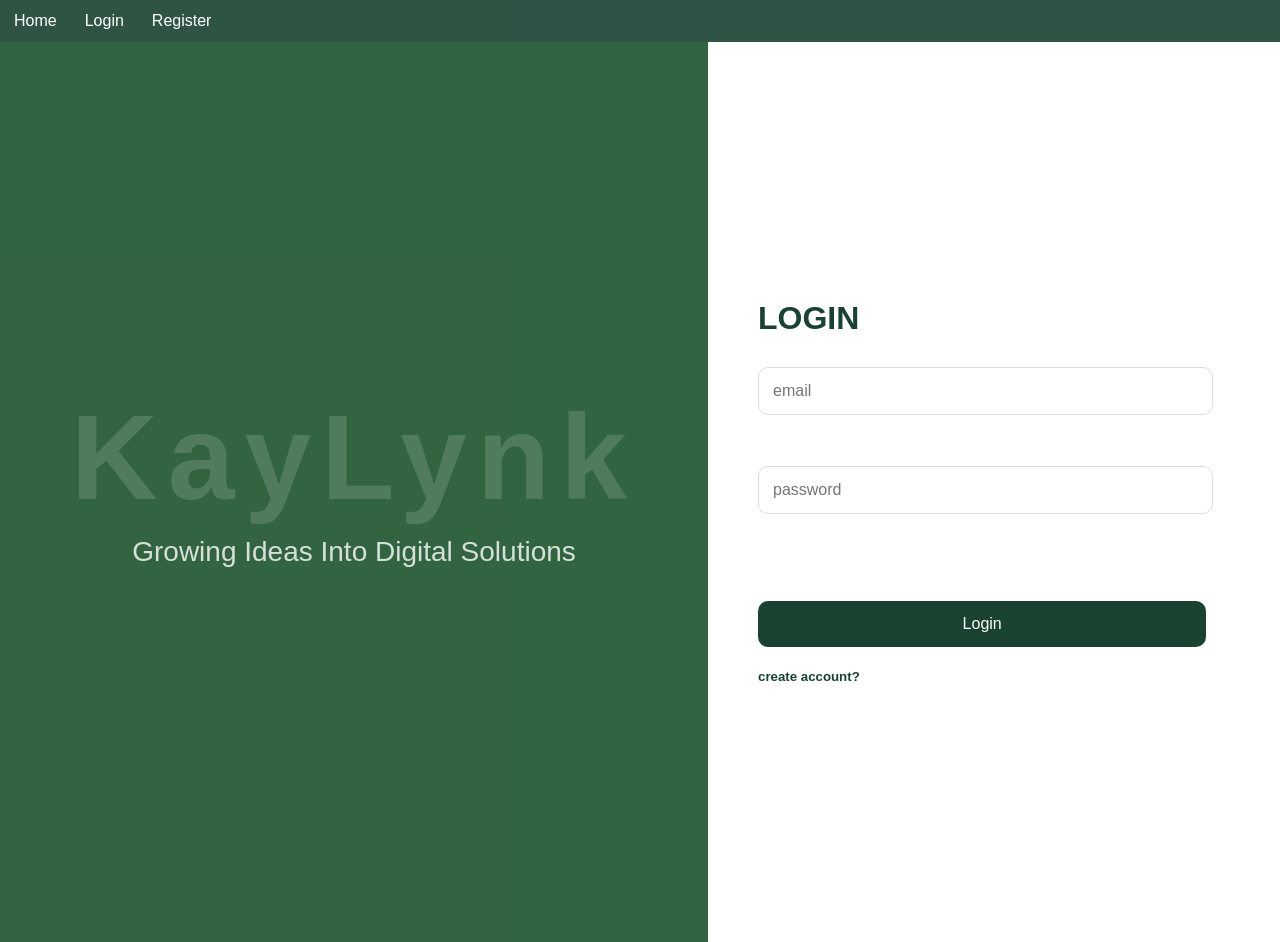
<file: kaylynk/assets/Login.html>
<!DOCTYPE html>
<html lang="en">
<head>
    <meta charset="UTF-8">
    <meta name="viewport" content="width=device-width, initial-scale=1.0">
    <title>Document</title>
    <link rel="stylesheet" href="css/styleLogin.css">

</head>
<body>
    <nav>
        <a href="index.html">Home</a>
        <a href="login.html">Login</a>
        <a href="register.html">Register</a>
    </nav>
      <div class="container">

    <div class="left-panel">
        <h1>KayLynk</h1>
        <p>Growing Ideas Into Digital Solutions</p>
    </div>
   
    <div id="login">
         <h1>LOGIN </h1>
    
        <input type="email" placeholder="email "id="userid"></input>

<br>
<br>
          
        <input type="password" placeholder="password" id="password">
<br>
<br>
<br>
<br>

        <input type="submit" value="Login" onclick="submit()">
       <a href="register.html"> <h5>create account?</h5></a>

    </div>
    
</body>

<script>

 function submit(){
             const pw= document.getElementById("password").value;
        const userid= document.getElementById("userid").value;

        const loginData={
 email:     userid,
    password: pw,
        };

        console.log(loginData);

        fetch('https://wallmagin-1.onrender.com/auth/login',{
            method:'post',
            headers:{
                'Content-Type':'application/json'
            },
            body: JSON.stringify(loginData)
        }).then(response=>response.json)
        .then(data=>{
            console.log(data);
        }).catch(err=>{
            console.error('Error:', err);
        })
                //to redirect to askai page after registration
		setTimeout(function(){
			window.location.href = "index.html";		
		}

		,2000);
        }  

</script>

</html>
</file>
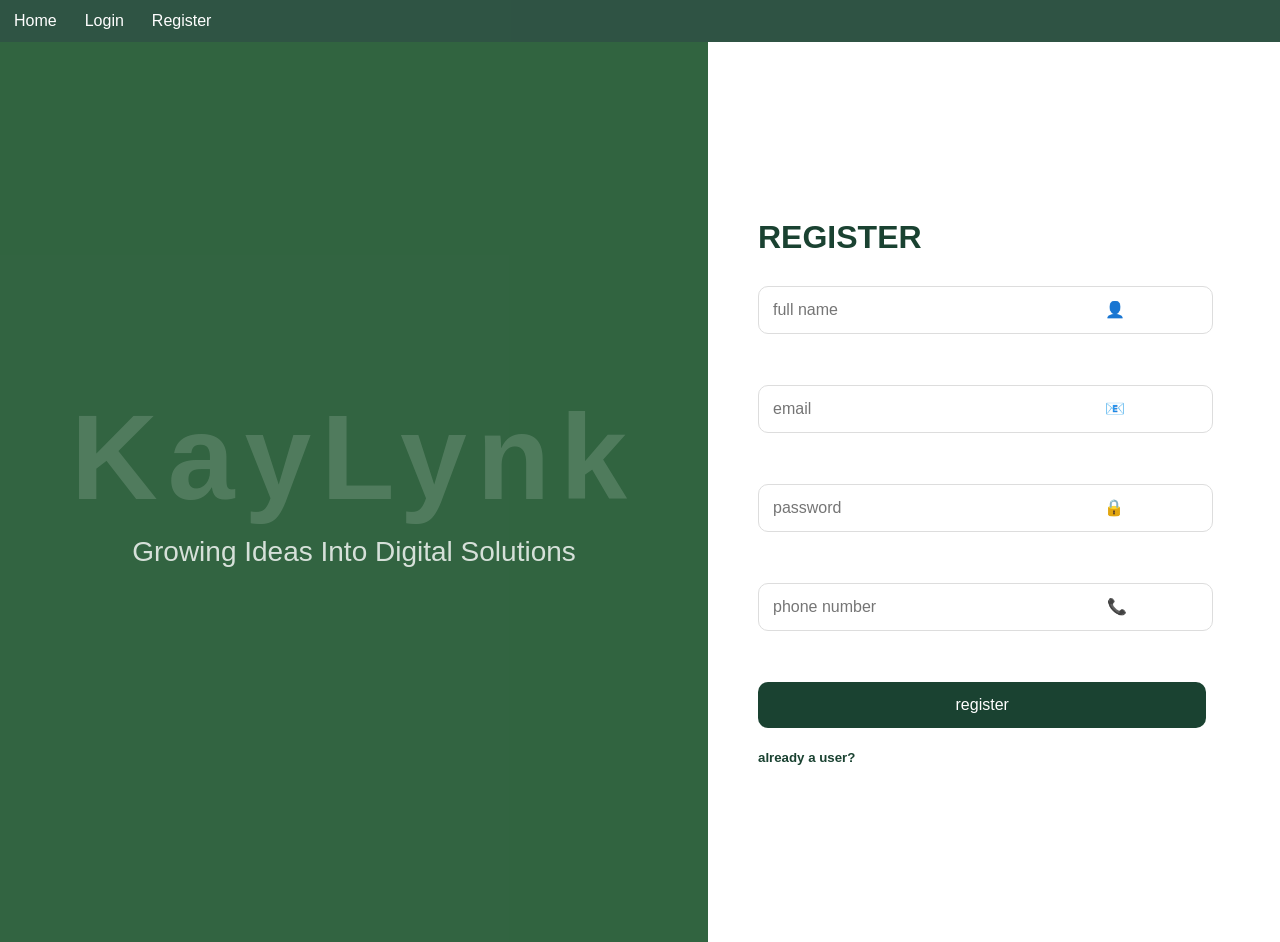
<file: kaylynk/assets/register.html>
<!DOCTYPE html>
<html lang="en">
<head>
   <title>Document</title>
   <link rel="stylesheet" href="css/styleRegister.css">
   
</head>
<body>
    <nav>
        <a href="index.html">Home</a>
        <a href="loginn.html">Login</a>
        <a href="registeration.html">Register</a>
    </nav>
       
 
   <div class="container">

    <div class="left-panel">
        <h1>KayLynk</h1>
        <p>Growing Ideas Into Digital Solutions</p>
    </div>


    <div id="login">
         <h1>REGISTER</h1>
<input type="text" id="name" placeholder="full name                                                            👤" ></input>
<br>
<br>
      
        <input type="email" placeholder="email                                                                  📧" id="email"></input>

<br>
<br>
       

                <input type="password" placeholder="password                                                           🔒" id="password"></input>
        <br>        
<br>
			<input type="text"id="pn" placeholder="phone number                                                    📞" ></input>

<br>
<br>

        <input type="submit" value="register" onclick="submit()">
        <a href="login.html"><h5>already a user?</h5></a>

    </div>
       
</div>
</body>

<script>

        
		
		function submit(){
			const name=document.getElementById('name').value;
		const email=document.getElementById('email').value;
		const password=document.getElementById('password').value;
		const pn=document.getElementById('pn').value;
			 
			const user={
				name: name,
    mobile: pn,
    email: email,
    password: password
			}
console.log(user);
			fetch('https://wallmagin-1.onrender.com/auth/register',{
				method:'POST',
				headers:{
					'Content-Type':'application/json'
				},
				body:JSON.stringify(user)
			}).then(response=>response.json)
        .then(data=>{
            console.log(data);
             alert("your form has been submitted");
        }).catch(err=>{
            console.error('Error:', err);
        })
		
	//to redirect to askai page after registration
		setTimeout(function(){
			window.location.href = "index.html";		
		}

		,2000);
	}
	
		

    </script>


</html>
</file>
<file: kaylynk/assets/css/styleLogin.css>
body{
    margin:0;
    font-family:Arial, sans-serif;
    background:#f5f8f4;
}
body{
    margin:0;
    padding:0;
    background-color:#f5f8f4;
    font-family:Arial, sans-serif;
}



nav{
    background-color:hsla(155, 43%, 18%, 0.9);
    overflow:hidden;
    position:sticky;
    top:0;
}

nav a{
    float:left;
    display:block;
    color:white;
    text-align:center;
    padding:12px 14px;
    text-decoration:none;
    font-family:Arial, sans-serif;
}

nav a:hover{
    background-color:#e3ffd7;
    color:hsl(155, 43%, 18%);
}

.container{
    display:flex;
    min-height:100vh;
}

/* LEFT SIDE */

.left-panel{
    width:60%;
    background: rgba(39,92,55,0.95);
        

    display:flex;
    flex-direction:column;
    justify-content:center;
    align-items:center;

    color:white;
}

.left-panel h1{
    font-size:120px;
    margin:0;

    opacity:0.15;
    letter-spacing:10px;
}

.left-panel p{
    font-size:28px;
    margin-top:10px;

    opacity:0.8;
}

/* RIGHT SIDE */

#login{
    width:40%;

    display:flex;
    flex-direction:column;
    justify-content:center;

    padding:50px;

    background:white;
}

#login h1{
    color:hsl(155,43%,18%);
    margin-bottom:30px;
}

#login input[type="text"],
#login input[type="email"],
#login input[type="password"]{

    width:90%;
    padding:14px;

    border:1px solid #ddd;
    border-radius:10px;

    margin-bottom:15px;

    font-size:16px;
}

#login input[type="submit"]{

    width:95%;
    padding:14px;

    background:hsl(155,43%,18%);
    color:white;

    border:none;
    border-radius:10px;

    cursor:pointer;

    font-size:16px;
}

#login input[type="submit"]:hover{
    background:#3abe02;
}

#login a{
    text-decoration:none;
}

#login h5{
    color:hsl(155,43%,18%);
}
</file>
<file: kaylynk/assets/css/styleRegister.css>
body{
    margin:0;
    font-family:Arial, sans-serif;
    background:#f5f8f4;
}
body{
    margin:0;
    padding:0;
    background-color:#f5f8f4;
    font-family:Arial, sans-serif;
}



nav{
    background-color:hsla(155, 43%, 18%, 0.9);
    overflow:hidden;
    position:sticky;
    top:0;
}

nav a{
    float:left;
    display:block;
    color:white;
    text-align:center;
    padding:12px 14px;
    text-decoration:none;
    font-family:Arial, sans-serif;
}

nav a:hover{
    background-color:#e3ffd7;
    color:hsl(155, 43%, 18%);
}

.container{
    display:flex;
    min-height:100vh;
}

/* LEFT SIDE */

.left-panel{
    width:60%;
    background: rgba(39,92,55,0.95);

    display:flex;
    flex-direction:column;
    justify-content:center;
    align-items:center;

    color:white;
}

.left-panel h1{
    font-size:120px;
    margin:0;

    opacity:0.15;
    letter-spacing:10px;
}

.left-panel p{
    font-size:28px;
    margin-top:10px;

    opacity:0.8;
}

/* RIGHT SIDE */

#login{
    width:40%;

    display:flex;
    flex-direction:column;
    justify-content:center;

    padding:50px;

    background:white;
}

#login h1{
    color:hsl(155,43%,18%);
    margin-bottom:30px;
}

#login input[type="text"],
#login input[type="email"],
#login input[type="password"]{

    width:90%;
    padding:14px;

    border:1px solid #ddd;
    border-radius:10px;

    margin-bottom:15px;

    font-size:16px;
}

#login input[type="submit"]{

    width:95%;
    padding:14px;

    background:hsl(155,43%,18%);
    color:white;

    border:none;
    border-radius:10px;

    cursor:pointer;

    font-size:16px;
}

#login input[type="submit"]:hover{
    background:#3abe02;
}

#login a{
    text-decoration:none;
}

#login h5{
    color:hsl(155,43%,18%);
}
</file>
